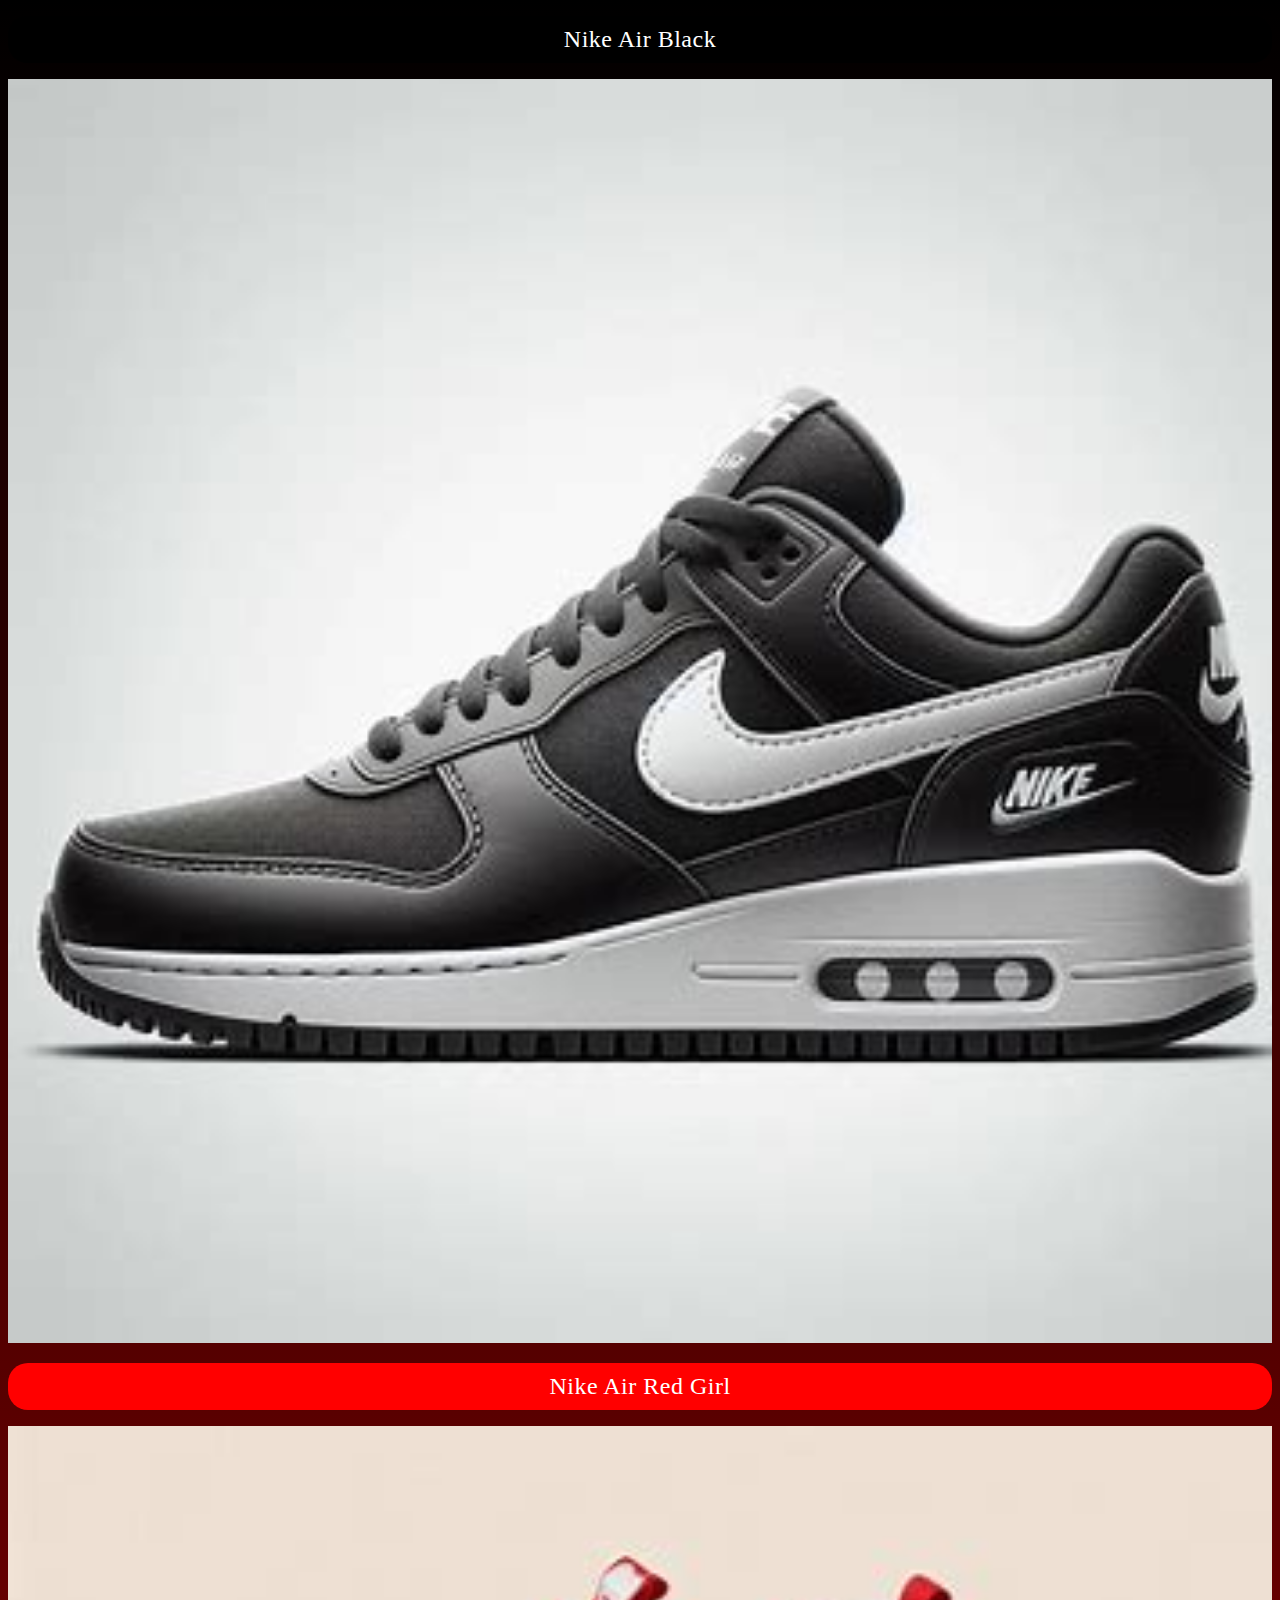
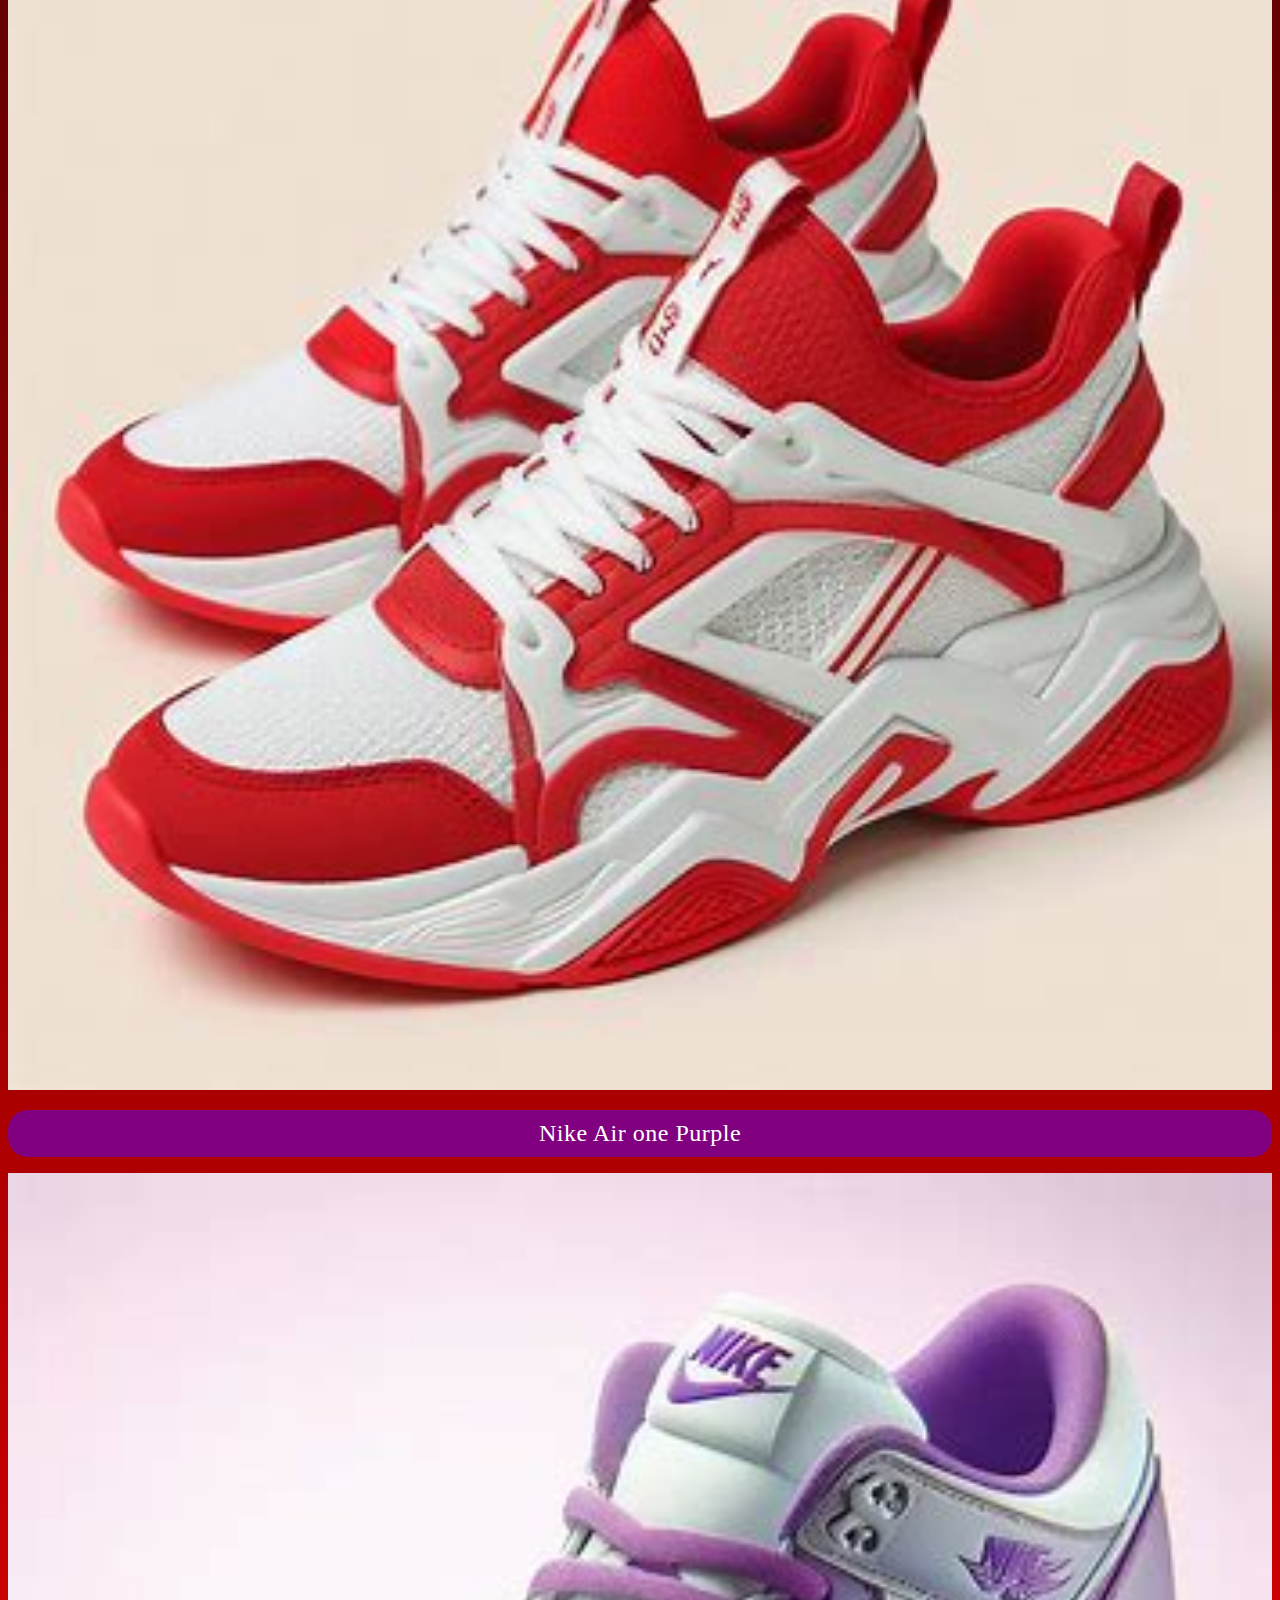
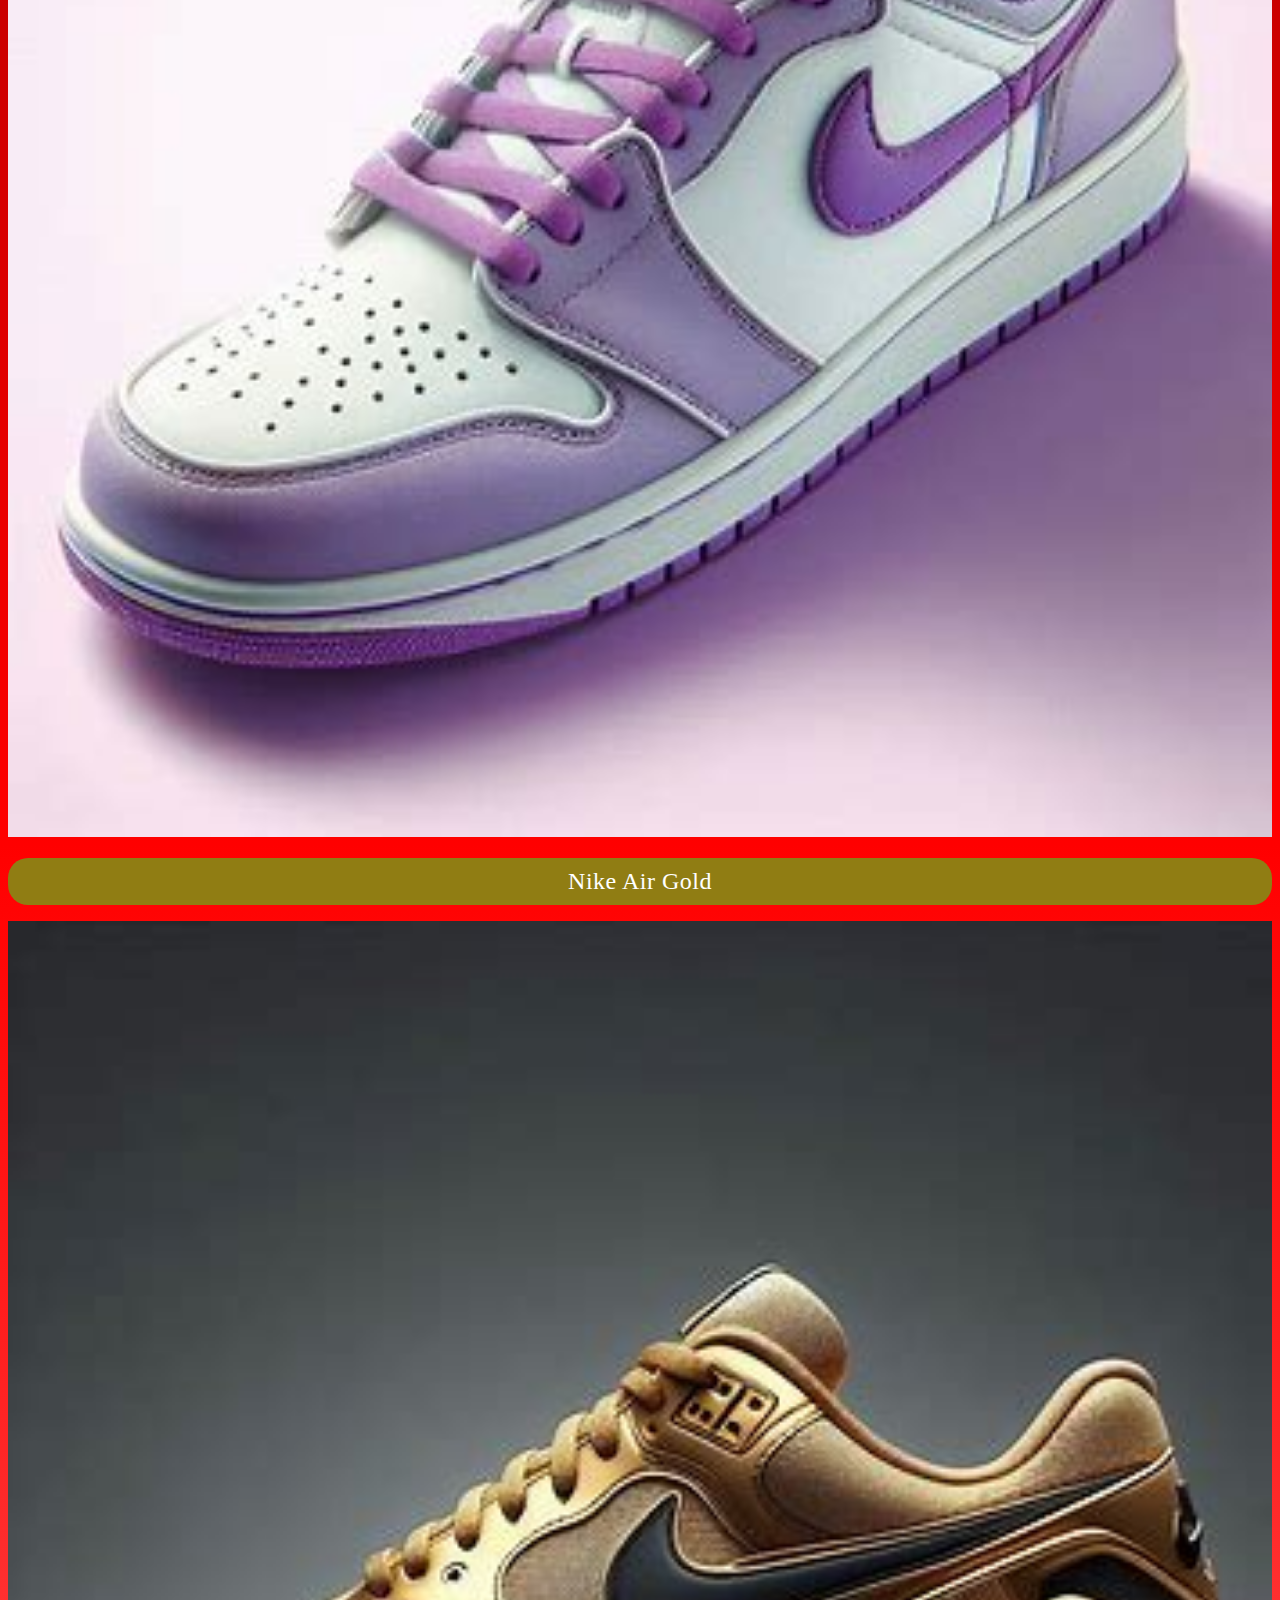
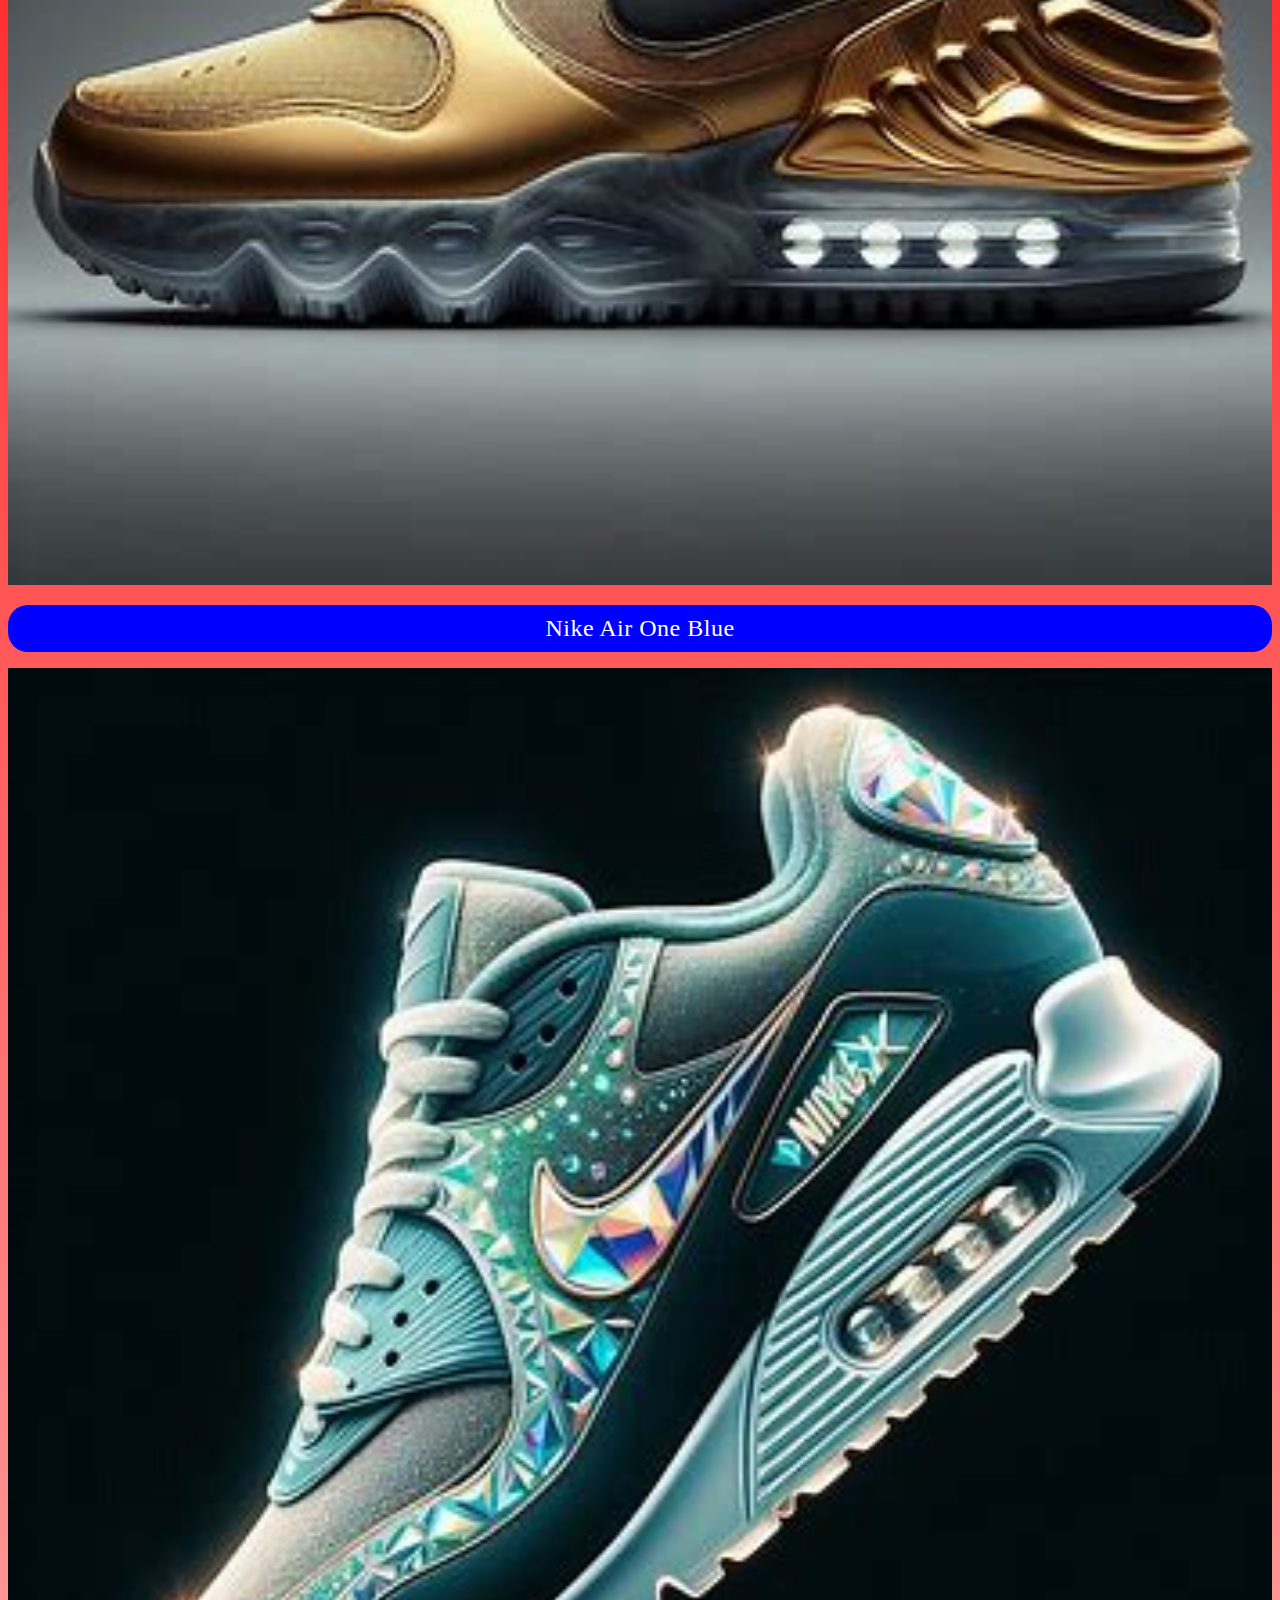
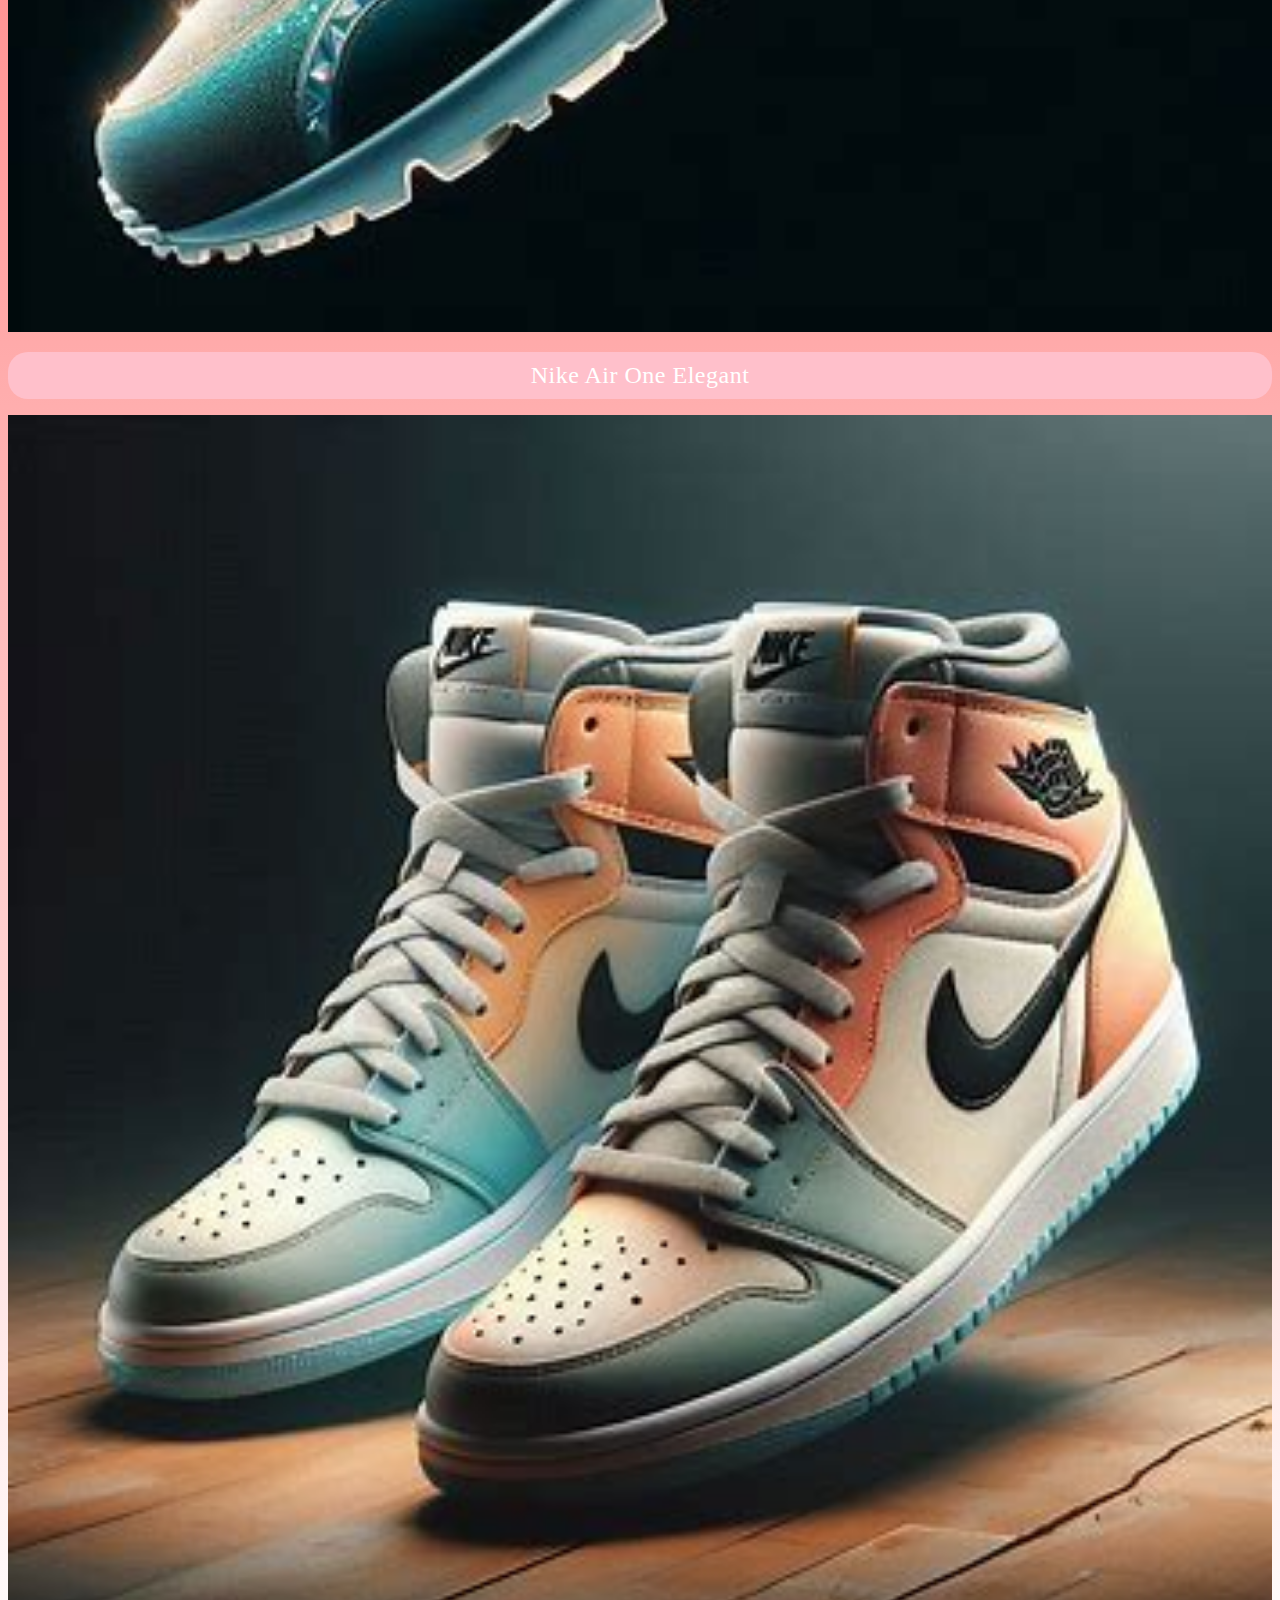
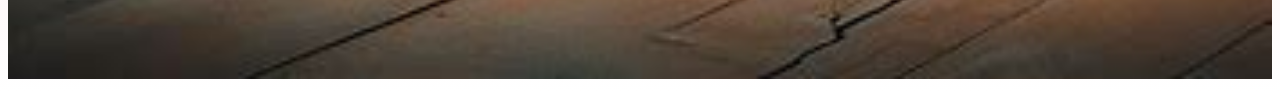
<file: index1.html>
<!DOCTYPE html>
<html lang="en">
<head>
    <meta charset="UTF-8">
    <meta name="viewport" content="width=device-width, initial-scale=1.0">
    <title>Document</title>
    <link rel="stylesheet" href="estilos1.css">
</head>
<body>
    <h1 class="nikeairblack">Nike Air Black</h1>
    <div id="carrusel-contenido">
        <div id="carrusel-caja">
            <div class="carrusel-elemento">
                <img class="imagenes" src="img/nikenegro2.jpeg">
            </div>
            <div class="carrusel-elemento">
                <img class="imagenes" src="img/nikenegro3.jpeg">
            </div>
            <div class="carrusel-elemento">
                <img class="imagenes" src="img/nikenegro4.jpeg">
            </div>
            <div class="carrusel-elemento">
                <img class="imagenes" src="img/nikenegro5.jpeg">
            </div>

        </div>
    </div>
    <h1 class="nikeairblack1">Nike Air Red Girl</h1>
    <div id="carrusel-contenido">
        <div id="carrusel-caja2">
            <div class="carrusel-elemento">
                <img class="imagenes" src="img/nikerojo1.jpeg">
            </div>
            <div class="carrusel-elemento">
                <img class="imagenes" src="img/nikerojo2.jpeg">
            </div>
            <div class="carrusel-elemento">
                <img class="imagenes" src="img/nikerojo3.jpeg">
            </div>
            <div class="carrusel-elemento">
                <img class="imagenes" src="img/nikerojo4.jpeg">
            </div>

        </div>
    </div>
    <h1 class="nikeairblack2">Nike Air one Purple</h1>
    <div id="carrusel-contenido">
        <div id="carrusel-caja3">
            <div class="carrusel-elemento">
                <img class="imagenes" src="img/nikemorado1.jpeg">
            </div>
            <div class="carrusel-elemento">
                <img class="imagenes" src="img/nikemorado2.jpeg">
            </div>
            <div class="carrusel-elemento">
                <img class="imagenes" src="img/nikemorado3.jpeg">
            </div>
            <div class="carrusel-elemento">
                <img class="imagenes" src="img/nikemorado4.jpeg">
            </div>

        </div>
    </div>
    <h1 class="nikeairblack3">Nike Air Gold</h1>
    <div id="carrusel-contenido">
        <div id="carrusel-caja1">
            <div class="carrusel-elemento">
                <img class="imagenes" src="img/nikeoro1.jpeg">
            </div>
            <div class="carrusel-elemento">
                <img class="imagenes" src="img/nikeoro2.jpeg">
            </div>
            <div class="carrusel-elemento">
                <img class="imagenes" src="img/nikeoro3.jpeg">
            </div>
            <div class="carrusel-elemento">
                <img class="imagenes" src="img/nikeoro4.jpeg">
            </div>

        </div>
    </div>

    <h1 class="nikeairblack4">Nike Air One Blue </h1>
    <div id="carrusel-contenido">
        <div id="carrusel-caja1">
            <div class="carrusel-elemento">
                <img class="imagenes" src="img/nikeazul1.jpeg">
            </div>
            <div class="carrusel-elemento">
                <img class="imagenes" src="img/nikeazul2.jpeg">
            </div>
            <div class="carrusel-elemento">
                <img class="imagenes" src="img/nikeazul3.jpeg">
            </div>
            <div class="carrusel-elemento">
                <img class="imagenes" src="img/nikeazul4.jpeg">
            </div>

        </div>
    </div>

    <h1 class="nikeairblack5">Nike Air One Elegant </h1>
    <div id="carrusel-contenido">
        <div id="carrusel-caja1">
            <div class="carrusel-elemento">
                <img class="imagenes" src="img/nikeelegante1.jpeg">
            </div>
            <div class="carrusel-elemento">
                <img class="imagenes" src="img/nikeelegante2.jpeg">
            </div>
            <div class="carrusel-elemento">
                <img class="imagenes" src="img/nikeelegante3.jpeg">
            </div>
            <div class="carrusel-elemento">
                <img class="imagenes" src="img/nikeelegante4.jpeg">
            </div>

        </div>
    </div>
</body>
</html>
</file>
<file: estilos1.css>
#carrusel-contenido {
    width: 100%;
    overflow: hidden;
}

#carrusel-caja {
    display: flex;
    animation: desplazamiento 10s infinite linear;
}

.carrusel-elemento {
    flex: 0 0 100%;
}

.imagenes {
    width: 100%;
    height: auto;
}

@keyframes desplazamiento {
    0% {
        transform: translateX(0);
    }
    100% {
        transform: translateX(-300%);
    }
}
.imagenes1{
    width: 100%;
    height: 90%;
}
#carrusel-caja1 {
    display: flex;
    animation: desplazamiento 10s infinite linear;
}
#carrusel-caja2 {
    display: flex;
    animation: desplazamiento 10s infinite linear;
}
#carrusel-caja3 {
    display: flex;
    animation: desplazamiento 10s infinite linear;
}




.nikeairblack{
    display: flex;
    flex-direction: column;
    align-items: center;
    padding: 10px 21px;
    font-family: "Remachine Script", cursive;
    font-size: 24px;
    letter-spacing: 0.5px;
    color: white;
    font-weight: normal;
    text-decoration: none;
    font-style: normal;
    font-variant: normal;
    text-transform: none;
    background-color: black;
    border-radius: 20px;
      
}
.nikeairblack1{
    display: flex;
    flex-direction: column;
    align-items: center;
    padding: 10px 21px;
    font-family: "Remachine Script", cursive;
    font-size: 24px;
    letter-spacing: 0.5px;
    color: white;
    font-weight: normal;
    text-decoration: none;
    font-style: normal;
    font-variant: normal;
    text-transform: none;
    background-color: red;
    border-radius: 20px;
      
}
.nikeairblack2{
    display: flex;
    flex-direction: column;
    align-items: center;
    padding: 10px 21px;
    font-family: "Remachine Script", cursive;
    font-size: 24px;
    letter-spacing: 0.5px;
    color: white;
    font-weight: normal;
    text-decoration: none;
    font-style: normal;
    font-variant: normal;
    text-transform: none;
    background-color: purple;
    border-radius: 20px;
      
}
.nikeairblack3{
    display: flex;
    flex-direction: column;
    align-items: center;
    padding: 10px 21px;
    font-family: "Remachine Script", cursive;
    font-size: 24px;
    letter-spacing: 0.5px;
    color: white;
    font-weight: normal;
    text-decoration: none;
    font-style: normal;
    font-variant: normal;
    text-transform: none;
    background-color: rgb(144, 125, 19);
    border-radius: 20px;
      
}
.nikeairblack4{
    display: flex;
    flex-direction: column;
    align-items: center;
    padding: 10px 21px;
    font-family: "Remachine Script", cursive;
    font-size: 24px;
    letter-spacing: 0.5px;
    color: white;
    font-weight: normal;
    text-decoration: none;
    font-style: normal;
    font-variant: normal;
    text-transform: none;
    background-color: blue;
    border-radius: 20px;
}

.nikeairblack5{
    display: flex;
    flex-direction: column;
    align-items: center;
    padding: 10px 21px;
    font-family: "Remachine Script", cursive;
    font-size: 24px;
    letter-spacing: 0.5px;
    color: white;
    font-weight: normal;
    text-decoration: none;
    font-style: normal;
    font-variant: normal;
    text-transform: none;
    background-color: pink;
    border-radius: 20px;
}
body{
    background: linear-gradient(black, red,white ) ;
}
</file>
